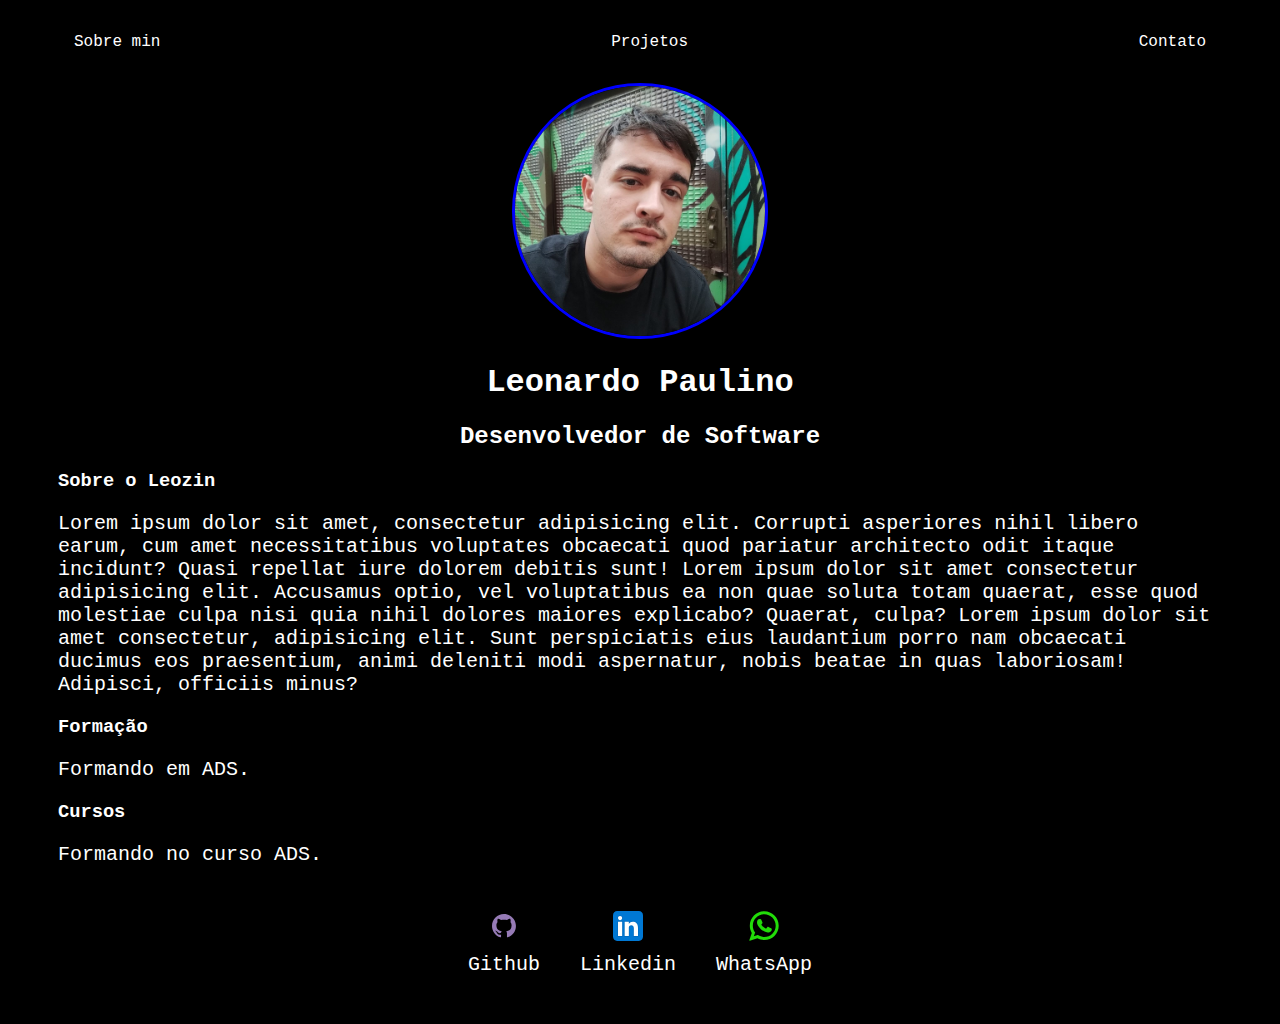
<file: index.html>
<!DOCTYPE html>
<html lang="en">
<head>
    <meta charset="UTF-8">
    <meta name="viewport" content="width=device-width, initial-scale=1.0">
    <title>Leonardo Paulino</title>
    <link rel="stylesheet" href="index.css">
</head>
<body>
    <div class="conteiner">
        <nav>
            <ul>
                <li>
                    <a href="index.html">Sobre min</a>
                </li>
                <li>
                    <a href="projeto.html">Projetos</a>
                </li>
                <li>
                    <a href="Contato.html">Contato</a>
                </li>
            </ul>
        </nav>
    
        <header>
            <div class="center">
                <img src="./Eu.jpeg" alt="">
            </div>
            <center><h1>Leonardo Paulino</h1></center>
            <Center><h2>Desenvolvedor de Software</h2></center>
        </header>
        <main>
            <section>
                <h3>Sobre o Leozin</h3>
                <p>
                    Lorem ipsum dolor sit amet, consectetur adipisicing elit. Corrupti asperiores nihil libero earum, cum amet necessitatibus voluptates obcaecati quod pariatur architecto odit itaque incidunt? Quasi repellat iure dolorem debitis sunt! Lorem ipsum dolor sit amet consectetur adipisicing elit. Accusamus optio, vel voluptatibus ea non quae soluta totam quaerat, esse quod molestiae culpa nisi quia nihil dolores maiores explicabo? Quaerat, culpa? Lorem ipsum dolor sit amet consectetur, adipisicing elit. Sunt perspiciatis eius laudantium porro nam obcaecati ducimus eos praesentium, animi deleniti modi aspernatur, nobis beatae in quas laboriosam! Adipisci, officiis minus?
                </p>
                <h3>Formação</h3>
                <p>
                    Formando em ADS.
                </p>
                <h3>Cursos</h3>
                <p>
                   Formando no curso ADS. 
                </p>
            </section>
        </main>
        <footer>
            <a href="https://github.com/LeonardoPaulin0" target="_blank" rel="noopener noreferrer">
                <img src="./github.svg" alt="">
                <p>Github</p>
            </a>
            <a href="https://www.linkedin.com/in/leonardo-paulino-870145253/" target="_blank" rel="noopener noreferrer">
                <img src="./linkedin.svg" alt="">
                <p>Linkedin</p>
            </a>
            <a href="https://wa.me/16981902373" target="_blank" rel="noopener noreferrer">
                <img src="./Whatsapp.svg" alt="">
                <p>WhatsApp</p>
            </a>
        </footer>
    </div>
    
</body>
</html>
</file>
<file: index.css>
body {
    color: white;
    background-color: black;
    font-family: Arial, Helvetica, sans-serif;
    
}
ul{
    display: flex;
    justify-content: space-between;
    list-style-type: none;
    align-items: center;
    padding: 16px;
}
a{
    font-family:'Courier New', Courier, monospace;
    text-decoration: none;
    color: white;
}
header img{
    width: 250px;
    height: 250px;
    border-radius: 50%;
    border: 3px solid blue;
}
.center{
    text-align: center;
}

h1{
    font-family:'Courier New', Courier, monospace;

}

footer img{
    width: 40px;
    height: 40px;
}

footer{
    display: flex;
    justify-content: center;

}
footer a{
    margin: 20px;
    text-align: center;
}

footer p{
    margin-top: 2px;
}

    .conteiner{
        padding: 0px 50px;
    }


nav a:hover{
    color: blue;
}

    p{
        font-family:'Courier New', Courier, monospace;
        font-size: 20px;
    }

h2{
    font-family:'Courier New', Courier, monospace;
}

h3{
    font-family:'Courier New', Courier, monospace;
}
</file>
